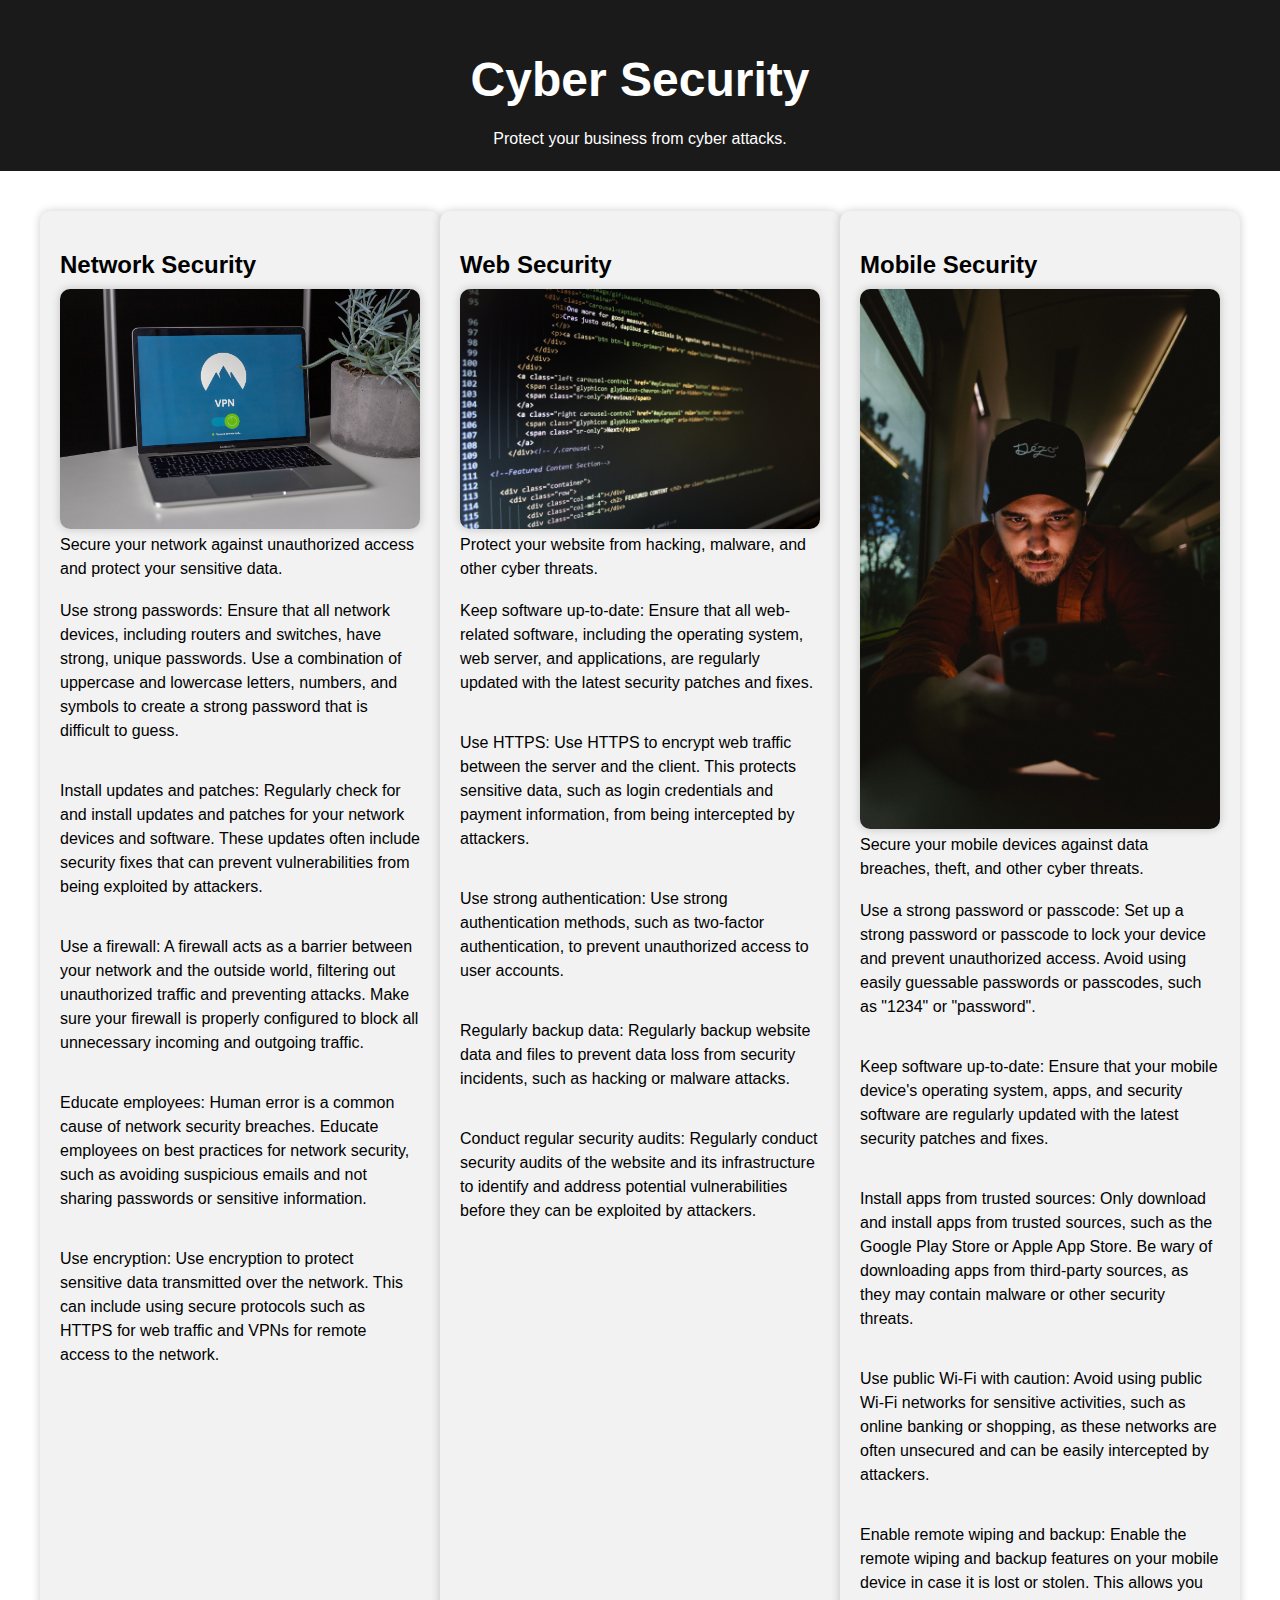
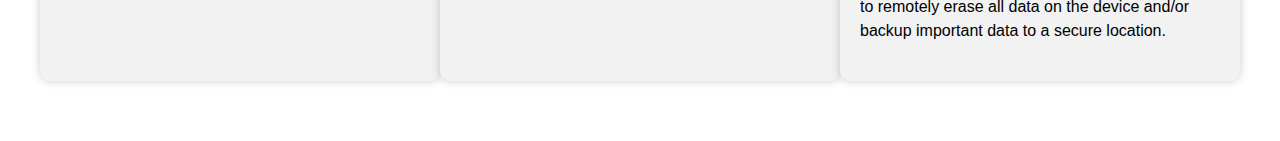
<file: task_1/Landing Page/indrex.html>
<!DOCTYPE html>
<html>
<head>
	<title>Cyber Security</title>
	<style>
		body {
			font-family: Arial, sans-serif;
			margin: 0;
			padding: 0;
		}

		header {
			background-color: #1a1a1a;
			color: #fff;
			padding: 20px;
			text-align: center;
		}

		h1 {
			font-size: 48px;
			margin-bottom: 20px;
		}

		section {
			display: flex;
			flex-wrap: wrap;
			justify-content: space-around;
			padding: 40px;
		}

		article {
			background-color: #f2f2f2;
			border-radius: 10px;
			box-shadow: 0 0 10px rgba(0, 0, 0, 0.2);
			margin-bottom: 20px;
			padding: 20px;
			width: 30%;
		}

		img {
			border-radius: 10px;
			box-shadow: 0 0 10px rgba(0, 0, 0, 0.2);
			max-width: 100%;
		}

		h2 {
			font-size: 24px;
			margin-bottom: 10px;
		}

		p {
			font-size: 16px;
			line-height: 1.5;
			margin: 0;
		}
	</style>
</head>
<body>
	<header>
		<h1>Cyber Security</h1>
		<p>Protect your business from cyber attacks.</p>
	</header>
	<section>
		<article>
			<h2>Network Security</h2>
			<img src="Images/cyber.jpg" alt="Network Security">
			<p>Secure your network against unauthorized access and protect your sensitive data.</p>
			<br><p>Use strong passwords: Ensure that all network devices, including routers and switches, have strong, unique passwords. Use a combination of uppercase and lowercase letters, numbers, and symbols to create a strong password that is difficult to guess.</p></br>
			<br><p>Install updates and patches: Regularly check for and install updates and patches for your network devices and software. These updates often include security fixes that can prevent vulnerabilities from being exploited by attackers.</p></br>
			<br><p>Use a firewall: A firewall acts as a barrier between your network and the outside world, filtering out unauthorized traffic and preventing attacks. Make sure your firewall is properly configured to block all unnecessary incoming and outgoing traffic.</p></br>
			<br> <p> Educate employees: Human error is a common cause of network security breaches. Educate employees on best practices for network security, such as avoiding suspicious emails and not sharing passwords or sensitive information.</p> </br>
			<br> <p>Use encryption: Use encryption to protect sensitive data transmitted over the network. This can include using secure protocols such as HTTPS for web traffic and VPNs for remote access to the network.</p> </br>
		</article>
		<article>
			<h2>Web Security</h2>
			<img src="Images/cyber 1.jpg" alt="Web Security">
			<p>Protect your website from hacking, malware, and other cyber threats.</p>
			<br> <p>Keep software up-to-date: Ensure that all web-related software, including the operating system, web server, and applications, are regularly updated with the latest security patches and fixes.</p> </br>
			<br> <p>Use HTTPS: Use HTTPS to encrypt web traffic between the server and the client. This protects sensitive data, such as login credentials and payment information, from being intercepted by attackers.</p> </br>
			<br> <p>Use strong authentication: Use strong authentication methods, such as two-factor authentication, to prevent unauthorized access to user accounts.</p> </br>
			<br> <p>Regularly backup data: Regularly backup website data and files to prevent data loss from security incidents, such as hacking or malware attacks.</p> </br>
			<br> <p>Conduct regular security audits: Regularly conduct security audits of the website and its infrastructure to identify and address potential vulnerabilities before they can be exploited by attackers.</p> </br>
		</article>
		<article>
			<h2>Mobile Security</h2>
			<img src="Images/cyber 2.jpg" alt="Mobile Security">
			<p>Secure your mobile devices against data breaches, theft, and other cyber threats.</p>
			<br> <p>Use a strong password or passcode: Set up a strong password or passcode to lock your device and prevent unauthorized access. Avoid using easily guessable passwords or passcodes, such as "1234" or "password".</p> </br>
			<br> <p>Keep software up-to-date: Ensure that your mobile device's operating system, apps, and security software are regularly updated with the latest security patches and fixes.</p> </br>
			<br> <p>Install apps from trusted sources: Only download and install apps from trusted sources, such as the Google Play Store or Apple App Store. Be wary of downloading apps from third-party sources, as they may contain malware or other security threats.</p> </br>
			<br> <p>Use public Wi-Fi with caution: Avoid using public Wi-Fi networks for sensitive activities, such as online banking or shopping, as these networks are often unsecured and can be easily intercepted by attackers.</p> </br>
			<br> <p>Enable remote wiping and backup: Enable the remote wiping and backup features on your mobile device in case it is lost or stolen. This allows you to remotely erase all data on the device and/or backup important data to a secure location.</p> </br>
		</article>
	</section>
</body>
</html>
</file>
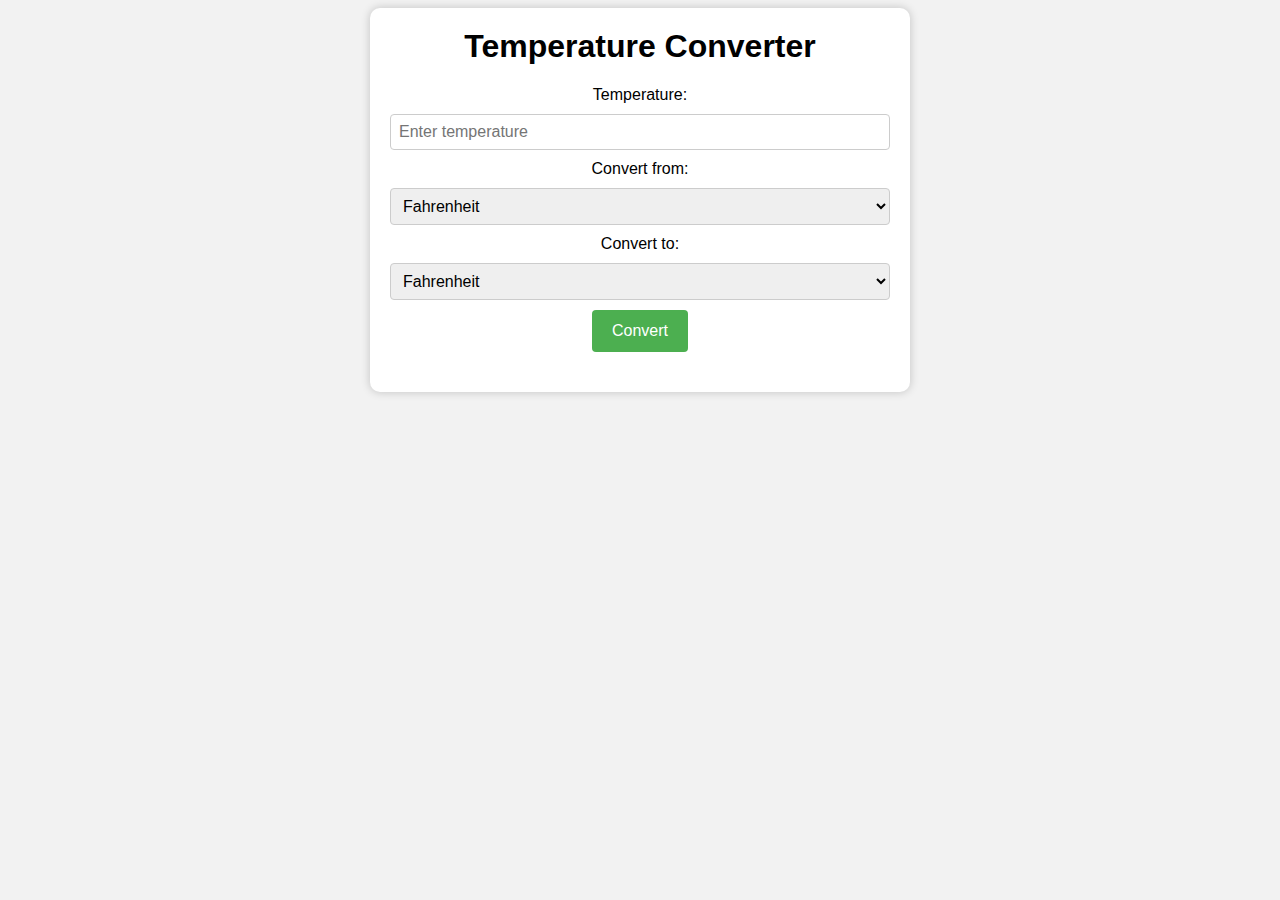
<file: task_3/Temperature converter/indrex.html>
<!DOCTYPE html>
<html>
<head>
  <meta charset="UTF-8">
  <title>Temperature Converter</title>
  <style>
    body {
      font-family: Arial, sans-serif;
      background-color: #f2f2f2;
    }
    .container {
      max-width: 500px;
      margin: 0 auto;
      background-color: white;
      padding: 20px;
      border-radius: 10px;
      box-shadow: 0 0 10px rgba(0, 0, 0, 0.2);
    }
    h1 {
      text-align: center;
      margin-top: 0;
    }
    form {
      display: flex;
      flex-direction: column;
      align-items: center;
    }
    label {
      display: block;
      margin-bottom: 10px;
    }
    input[type="number"] {
      padding: 8px;
      border-radius: 4px;
      border: 1px solid #ccc;
      font-size: 16px;
      width: 100%;
      box-sizing: border-box;
      margin-bottom: 10px;
    }
    select {
      padding: 8px;
      border-radius: 4px;
      border: 1px solid #ccc;
      font-size: 16px;
      width: 100%;
      box-sizing: border-box;
      margin-bottom: 10px;
    }
    button {
      background-color: #4CAF50;
      color: white;
      padding: 12px 20px;
      border: none;
      border-radius: 4px;
      cursor: pointer;
      font-size: 16px;
    }
    button:hover {
      background-color: #45a049;
    }
    .result {
      margin-top: 20px;
      text-align: center;
      font-size: 24px;
    }
  </style>
</head>
<body>
  <div class="container">
    <h1>Temperature Converter</h1>
    <form>
      <label for="temperature">Temperature:</label>
      <input type="number" id="temperature" name="temperature" placeholder="Enter temperature" required>
      <label for="unit_from">Convert from:</label>
      <select id="unit_from" name="unit_from">
        <option value="F">Fahrenheit</option>
        <option value="C">Celsius</option>
      </select>
      <label for="unit_to">Convert to:</label>
      <select id="unit_to" name="unit_to">
        <option value="F">Fahrenheit</option>
        <option value="C">Celsius</option>
      </select>
      <button type="button" onclick="convert()">Convert</button>
      <div class="result" id="result"></div>
    </form>
  </div>
  <script>
    function convert() {
      const temperature = parseFloat(document.getElementById("temperature").value);
      const unitFrom = document.getElementById("unit_from").value;
      const unitTo = document.getElementById("unit_to").value;
      
      let convertedTemp;
      let convertedUnit;
      
      if (unitFrom === "F") {
        if (unitTo === "C") {
          convertedTemp = (temperature - 32) * 5/9;
          convertedUnit = "C";
        } else {
          convertedTemp = temperature;
          convertedUnit = "F";
        }
} else {
        if (unitTo === "F") {
          convertedTemp = temperature * 9/5 + 32;
          convertedUnit = "F";
        } else {
          convertedTemp = temperature;
          convertedUnit = "C";
        }
      }
      
      document.getElementById("result").innerHTML = `${convertedTemp.toFixed(2)}&deg;${convertedUnit}`;
    }
  </script>
</body>
</html>
</file>
